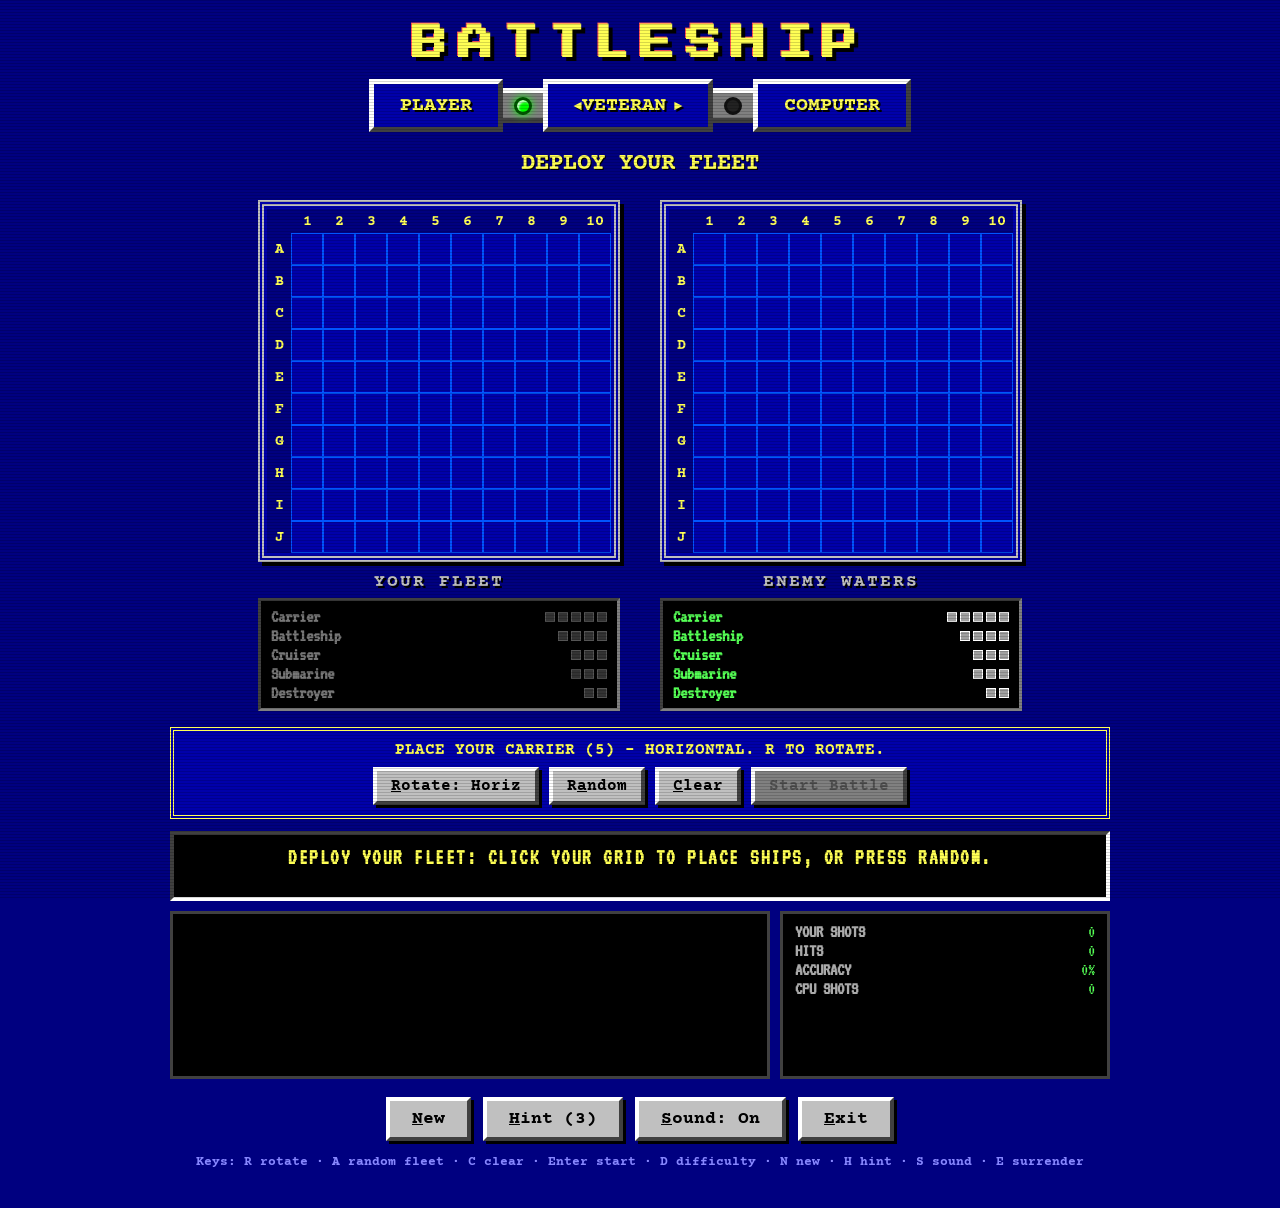
<file: index.html>
<!DOCTYPE html>
<html lang="en">
<head>
    <meta charset="UTF-8">
    <meta name="viewport" content="width=device-width, initial-scale=1.0">
    <title>Retro Battleship AI</title>
    <link rel="preconnect" href="https://fonts.googleapis.com">
    <link rel="preconnect" href="https://fonts.gstatic.com" crossorigin>
    <link rel="stylesheet" href="https://fonts.googleapis.com/css2?family=Courier+Prime:wght@700&family=Press+Start+2P&family=VT323&display=swap">
    <link rel="stylesheet" href="style.css">
    <link rel="icon" href="data:image/svg+xml,%3Csvg xmlns=%27http://www.w3.org/2000/svg%27 viewBox=%270 0 16 16%27%3E%3Crect width=%2716%27 height=%2716%27 fill=%27%23000080%27/%3E%3Crect x=%272%27 y=%279%27 width=%2712%27 height=%273%27 fill=%27%23c0c0c0%27/%3E%3Crect x=%276%27 y=%276%27 width=%274%27 height=%273%27 fill=%27%23ffff55%27/%3E%3C/svg%3E">
</head>
<body>
    <main class="game-window">
        <h1 class="title">BATTLESHIP</h1>

        <div class="top-console">
            <div class="console-box button-inset"><span class="highlight-text">Player</span></div>
            <div class="connector-pipe"><div id="player-light" class="indicator" title="Your turn"></div></div>
            <button id="difficulty-btn" class="console-box button-inset" type="button" title="Change AI difficulty (D)">
                <span id="difficulty-label" class="highlight-text">Veteran</span>
            </button>
            <div class="connector-pipe"><div id="ai-light" class="indicator" title="Computer's turn"></div></div>
            <div class="console-box button-inset"><span class="highlight-text">Computer</span></div>
        </div>

        <div class="status-alert" id="turn-display" aria-live="polite">DEPLOY YOUR FLEET</div>

        <div class="boards-container">
            <section class="board-wrapper">
                <div id="player-board" class="board" role="grid" aria-label="Your fleet"></div>
                <h2 class="board-label">Your Fleet</h2>
                <ul id="player-fleet" class="fleet-list"></ul>
            </section>
            <section class="board-wrapper">
                <div id="ai-board" class="board locked" role="grid" aria-label="Enemy waters"></div>
                <h2 class="board-label">Enemy Waters</h2>
                <ul id="ai-fleet" class="fleet-list"></ul>
            </section>
        </div>

        <div id="placement-panel" class="placement-panel">
            <div id="placement-text" class="placement-text"></div>
            <div class="placement-buttons">
                <button id="rotate-btn" class="classic-btn small" type="button"><u>R</u>otate</button>
                <button id="random-btn" class="classic-btn small" type="button">R<u>a</u>ndom</button>
                <button id="clear-btn" class="classic-btn small" type="button"><u>C</u>lear</button>
                <button id="start-btn" class="classic-btn small primary" type="button" disabled>Start Battle</button>
            </div>
        </div>

        <div id="status-message" class="ticker-box" aria-live="polite"></div>
        <div class="log-row">
            <ol id="battle-log" class="battle-log"></ol>
            <div id="stats" class="stats"></div>
        </div>

        <div class="bottom-controls">
            <button id="new-btn" class="classic-btn" type="button"><u>N</u>ew</button>
            <button id="hint-btn" class="classic-btn" type="button"><u>H</u>int</button>
            <button id="sound-btn" class="classic-btn" type="button"><u>S</u>ound</button>
            <button id="exit-btn" class="classic-btn" type="button"><u>E</u>xit</button>
        </div>
        <p class="help-text">Keys: R rotate &middot; A random fleet &middot; C clear &middot; Enter start &middot; D difficulty &middot; N new &middot; H hint &middot; S sound &middot; E surrender</p>
    </main>

    <div id="modal" class="modal hidden" role="dialog" aria-modal="true" aria-labelledby="modal-title">
        <div class="modal-box">
            <div class="modal-titlebar" id="modal-title"></div>
            <div class="modal-body" id="modal-body"></div>
            <div class="modal-buttons" id="modal-buttons"></div>
        </div>
    </div>

    <script src="js/engine.js"></script>
    <script src="js/ai.js"></script>
    <script src="js/sound.js"></script>
    <script src="js/main.js"></script>
</body>
</html>
</file>
<file: style.css>
* { box-sizing: border-box; }

:root {
    --cell: clamp(24px, 7.2vw, 32px);
    --label: clamp(16px, 4vw, 24px);
    --blue: #0000aa;
    --dos-blue: #000080;
    --bright-blue: #0055ff;
    --yellow: #ffff55;
    --red: #ff5555;
    --green: #55ff55;
    --gray: #c0c0c0;
    --dark: #404040;
}

body {
    background-color: var(--dos-blue);
    color: #ffffff;
    font-family: 'Courier Prime', 'Courier New', monospace;
    font-weight: bold;
    margin: 0;
    padding: 16px;
    display: flex;
    justify-content: center;
    min-height: 100vh;
}

/* CRT scanlines */
body::after {
    content: '';
    position: fixed;
    inset: 0;
    pointer-events: none;
    background: repeating-linear-gradient(to bottom, rgba(0, 0, 0, 0.16) 0 1px, transparent 1px 3px);
    z-index: 100;
}

.hidden { display: none !important; }

.game-window {
    width: 100%;
    max-width: 960px;
    padding: 10px;
}

.title {
    font-family: 'Press Start 2P', monospace;
    font-size: clamp(1.2rem, 5vw, 2.2rem);
    text-align: center;
    color: var(--yellow);
    letter-spacing: 0.3em;
    margin: 0 0 18px;
    text-shadow: 4px 4px 0 #000, -1px -1px 0 var(--red);
}

/* TOP CONSOLE & PIPELINES */
.top-console {
    display: flex;
    justify-content: center;
    align-items: center;
    margin-bottom: 18px;
    flex-wrap: nowrap;
}

.console-box {
    background: var(--blue);
    border: 5px solid #808080;
    border-top-color: #ffffff;
    border-left-color: #ffffff;
    border-bottom-color: var(--dark);
    border-right-color: var(--dark);
    padding: 10px clamp(8px, 2.5vw, 26px);
    font-family: inherit;
    font-weight: bold;
    font-size: clamp(0.8rem, 2.6vw, 1.25rem);
    color: var(--yellow);
    text-transform: uppercase;
    text-shadow: 2px 2px 0 #000;
    min-width: 0;
}

button.console-box { cursor: pointer; }
button.console-box:hover { background: #0000cc; }
button.console-box.locked { cursor: not-allowed; opacity: 0.85; }
#difficulty-btn .highlight-text::before { content: '\25C4 '; font-size: 0.7em; }
#difficulty-btn .highlight-text::after { content: ' \25BA'; font-size: 0.7em; }

.connector-pipe {
    width: clamp(18px, 4vw, 40px);
    height: 35px;
    background: #808080;
    border-top: 5px solid #ffffff;
    border-bottom: 5px solid var(--dark);
    display: flex;
    justify-content: center;
    align-items: center;
    position: relative;
    flex-shrink: 0;
}

.indicator {
    width: 18px;
    height: 18px;
    background-color: #222;
    border: 3px solid #111;
    border-radius: 50%;
    z-index: 1;
}

.indicator.on {
    background-color: #00ff00;
    border-color: #005500;
    box-shadow: 0 0 8px #00ff00, inset 2px 2px 2px rgba(255, 255, 255, 0.8);
}

.status-alert {
    text-align: center;
    font-size: 1.5rem;
    color: var(--red);
    margin-bottom: 12px;
    text-shadow: 1px 1px 0 #000;
    min-height: 1.6em;
}
.status-alert[data-phase="player"] { color: var(--green); animation: blink 1s steps(2) infinite; }
.status-alert[data-phase="placement"] { color: var(--yellow); }

@keyframes blink { 50% { opacity: 0.55; } }

/* BOARDS */
.boards-container {
    display: flex;
    justify-content: center;
    gap: clamp(16px, 4vw, 40px);
    flex-wrap: wrap;
    margin-bottom: 16px;
}

.board-wrapper {
    display: flex;
    flex-direction: column;
    align-items: center;
}

.board {
    display: grid;
    grid-template-columns: var(--label) repeat(10, var(--cell));
    grid-template-rows: var(--label) repeat(10, var(--cell));
    background-color: var(--blue);
    padding: 3px;
    border: 6px double var(--gray);
    box-shadow: 4px 4px 0 #000;
}

.coord {
    color: var(--yellow);
    display: flex;
    align-items: center;
    justify-content: center;
    font-size: clamp(0.65rem, 2.2vw, 0.95rem);
    background: var(--dos-blue);
}

.cell {
    width: var(--cell);
    height: var(--cell);
    border: 1px solid var(--bright-blue);
    background-color: var(--blue);
    padding: 0;
    margin: 0;
    font: inherit;
    color: inherit;
    position: relative;
    display: flex;
    align-items: center;
    justify-content: center;
    cursor: default;
    border-radius: 0;
}

.cell:focus-visible { outline: 2px solid #fff; outline-offset: -3px; z-index: 2; }

#ai-board:not(.locked) .cell:not(.hit):not(.miss):not(.sunk) { cursor: crosshair; }
#ai-board:not(.locked) .cell:not(.hit):not(.miss):not(.sunk):hover {
    background-color: #0000ff;
    box-shadow: inset 0 0 0 2px var(--yellow);
}
#ai-board.locked .cell { cursor: not-allowed; }
#player-board.placing .cell { cursor: pointer; }

/* Ships: metallic, riveted */
.cell.ship {
    background-color: #a0a0a0;
    border: 2px outset #ffffff;
    box-shadow: inset 1px 1px 0 #ffffff, inset -1px -1px 0 var(--dark);
}
.cell.ship::before {
    content: '...';
    color: var(--dark);
    font-size: 8px;
    letter-spacing: 2px;
    position: absolute;
}

.cell.preview-ok { background-color: #00aa00 !important; border: 2px solid var(--green); }
.cell.preview-bad { background-color: #aa0000 !important; border: 2px solid var(--red); }

/* Miss: splash */
.cell.miss::after {
    content: '';
    width: 30%;
    height: 30%;
    background: #ffffff;
    box-shadow: 0 0 0 3px #00ffff;
    border-radius: 50%;
}

/* Hit: fire */
.cell.hit { background-color: #cc2222; border-color: var(--red); }
.cell.hit::before { content: none; }
.cell.hit::after {
    content: '*';
    color: var(--yellow);
    font-size: 1.7rem;
    line-height: 1;
    padding-top: 6px;
    position: absolute;
}
.cell.hit.last-shot { animation: flashRetro 0.4s steps(2) 4; }

/* Sunk: wreck */
.cell.sunk { background-color: #400000; border: 1px solid #aa0000; box-shadow: none; }
.cell.sunk::before { content: none; }
.cell.sunk::after { content: 'X'; color: var(--red); font-size: 1.1rem; position: absolute; }

/* Enemy ships revealed at game over */
.cell.revealed { background-color: #707070; outline: 2px dashed var(--yellow); outline-offset: -4px; }

.cell.last-shot { box-shadow: inset 0 0 0 2px var(--yellow); }

.cell.hint { animation: hintPulse 0.8s steps(2) infinite; }
.cell.hint::after { content: '?'; color: var(--yellow); font-size: 1.2rem; position: absolute; }

@keyframes flashRetro {
    0% { background-color: #ff5555; }
    100% { background-color: #aa0000; }
}
@keyframes hintPulse {
    0% { background-color: #0000aa; box-shadow: inset 0 0 0 3px var(--yellow); }
    100% { background-color: #555500; box-shadow: inset 0 0 0 3px #ffffff; }
}

.board-label {
    margin: 10px 0 6px;
    font-size: 1.15rem;
    color: var(--gray);
    text-shadow: 2px 2px #000;
    letter-spacing: 2px;
    text-transform: uppercase;
}

.fleet-list {
    list-style: none;
    margin: 0;
    padding: 6px 10px;
    background: #000;
    border: 3px solid #808080;
    border-top-color: var(--dark);
    border-left-color: var(--dark);
    width: 100%;
    font-family: 'VT323', monospace;
    font-size: 1.15rem;
}
.fleet-list li { display: flex; justify-content: space-between; align-items: center; color: var(--green); }
.fleet-list li.pending { color: #777; }
.fleet-list li.sunk { color: var(--red); text-decoration: line-through; }
.pips { display: flex; gap: 3px; }
.pips i { width: 10px; height: 10px; background: #a0a0a0; display: inline-block; border: 1px solid #fff; }
.pips i.pip-hit { background: var(--red); }
.fleet-list li.pending .pips i { background: #333; border-color: #555; }

/* PLACEMENT */
.placement-panel {
    background: var(--blue);
    border: 4px double var(--yellow);
    padding: 10px;
    margin: 0 auto 12px;
    text-align: center;
}
.placement-text { color: var(--yellow); margin-bottom: 8px; }
.placement-buttons { display: flex; gap: 10px; justify-content: center; flex-wrap: wrap; }

/* TICKER, LOG, STATS */
.ticker-box {
    margin: 0 auto 10px;
    background-color: #000;
    color: var(--yellow);
    padding: 12px;
    font-family: 'VT323', monospace;
    font-size: 1.35rem;
    border: 4px solid #808080;
    border-bottom-color: #fff;
    border-right-color: #fff;
    border-top-color: var(--dark);
    border-left-color: var(--dark);
    letter-spacing: 1.5px;
    text-align: center;
    min-height: 3.2em;
}

.log-row { display: flex; gap: 10px; flex-wrap: wrap; }

.battle-log {
    flex: 2 1 300px;
    list-style: none;
    margin: 0;
    padding: 8px 12px;
    background: #000;
    border: 3px solid var(--dark);
    font-family: 'VT323', monospace;
    font-size: 1.1rem;
    height: 9.6em;
    overflow: hidden;
}
.battle-log li { color: #aaa; white-space: nowrap; overflow: hidden; text-overflow: ellipsis; }
.battle-log li:first-child { color: #fff; }
.battle-log li.log-player::before { content: '> '; color: var(--green); }
.battle-log li.log-ai::before { content: '< '; color: var(--red); }
.battle-log li.log-sunk { color: var(--yellow); }

.stats {
    flex: 1 1 180px;
    background: #000;
    border: 3px solid var(--dark);
    padding: 8px 12px;
    font-family: 'VT323', monospace;
    font-size: 1.15rem;
    color: #aaa;
}
.stats div { display: flex; justify-content: space-between; }
.stats b { color: var(--green); font-weight: normal; }

/* RETRO BUTTONS */
.bottom-controls {
    display: flex;
    justify-content: center;
    gap: 12px;
    margin-top: 18px;
    flex-wrap: wrap;
}

.classic-btn {
    background-color: var(--gray);
    color: #000;
    font-family: inherit;
    font-size: 1.15rem;
    font-weight: bold;
    border: 4px solid #fff;
    border-right-color: var(--dark);
    border-bottom-color: var(--dark);
    padding: 8px 22px;
    cursor: pointer;
    box-shadow: 3px 3px 0 #000;
}
.classic-btn.small { font-size: 1rem; padding: 6px 14px; }
.classic-btn.primary { background-color: var(--yellow); }
.classic-btn:hover { background-color: #d8d8d8; }
.classic-btn.primary:hover { background-color: #ffff99; }
.classic-btn:active {
    border-color: var(--dark);
    border-right-color: #fff;
    border-bottom-color: #fff;
    transform: translate(2px, 2px);
    box-shadow: 1px 1px 0 #000;
}
.classic-btn:disabled { background-color: #808080; color: #505050; cursor: not-allowed; transform: none; }
.classic-btn:focus-visible { outline: 2px dashed var(--yellow); outline-offset: 3px; }

.help-text { text-align: center; color: #8888ff; font-size: 0.8rem; margin-top: 14px; }

/* MODAL */
.modal {
    position: fixed;
    inset: 0;
    background: rgba(0, 0, 0, 0.6);
    display: flex;
    align-items: center;
    justify-content: center;
    z-index: 50;
    padding: 16px;
}
.modal-box {
    background: var(--gray);
    color: #000;
    border: 4px solid #fff;
    border-right-color: var(--dark);
    border-bottom-color: var(--dark);
    box-shadow: 8px 8px 0 #000;
    min-width: min(360px, 100%);
    max-width: 480px;
}
.modal-titlebar {
    background: var(--blue);
    color: var(--yellow);
    font-family: 'Press Start 2P', monospace;
    font-size: 1rem;
    padding: 10px;
    text-align: center;
}
.modal-body { padding: 18px; white-space: pre-line; text-align: center; line-height: 1.6; }
.modal-buttons { display: flex; gap: 12px; justify-content: center; padding: 0 18px 18px; }

@media (prefers-reduced-motion: reduce) {
    *, *::before, *::after { animation: none !important; }
}
</file>
